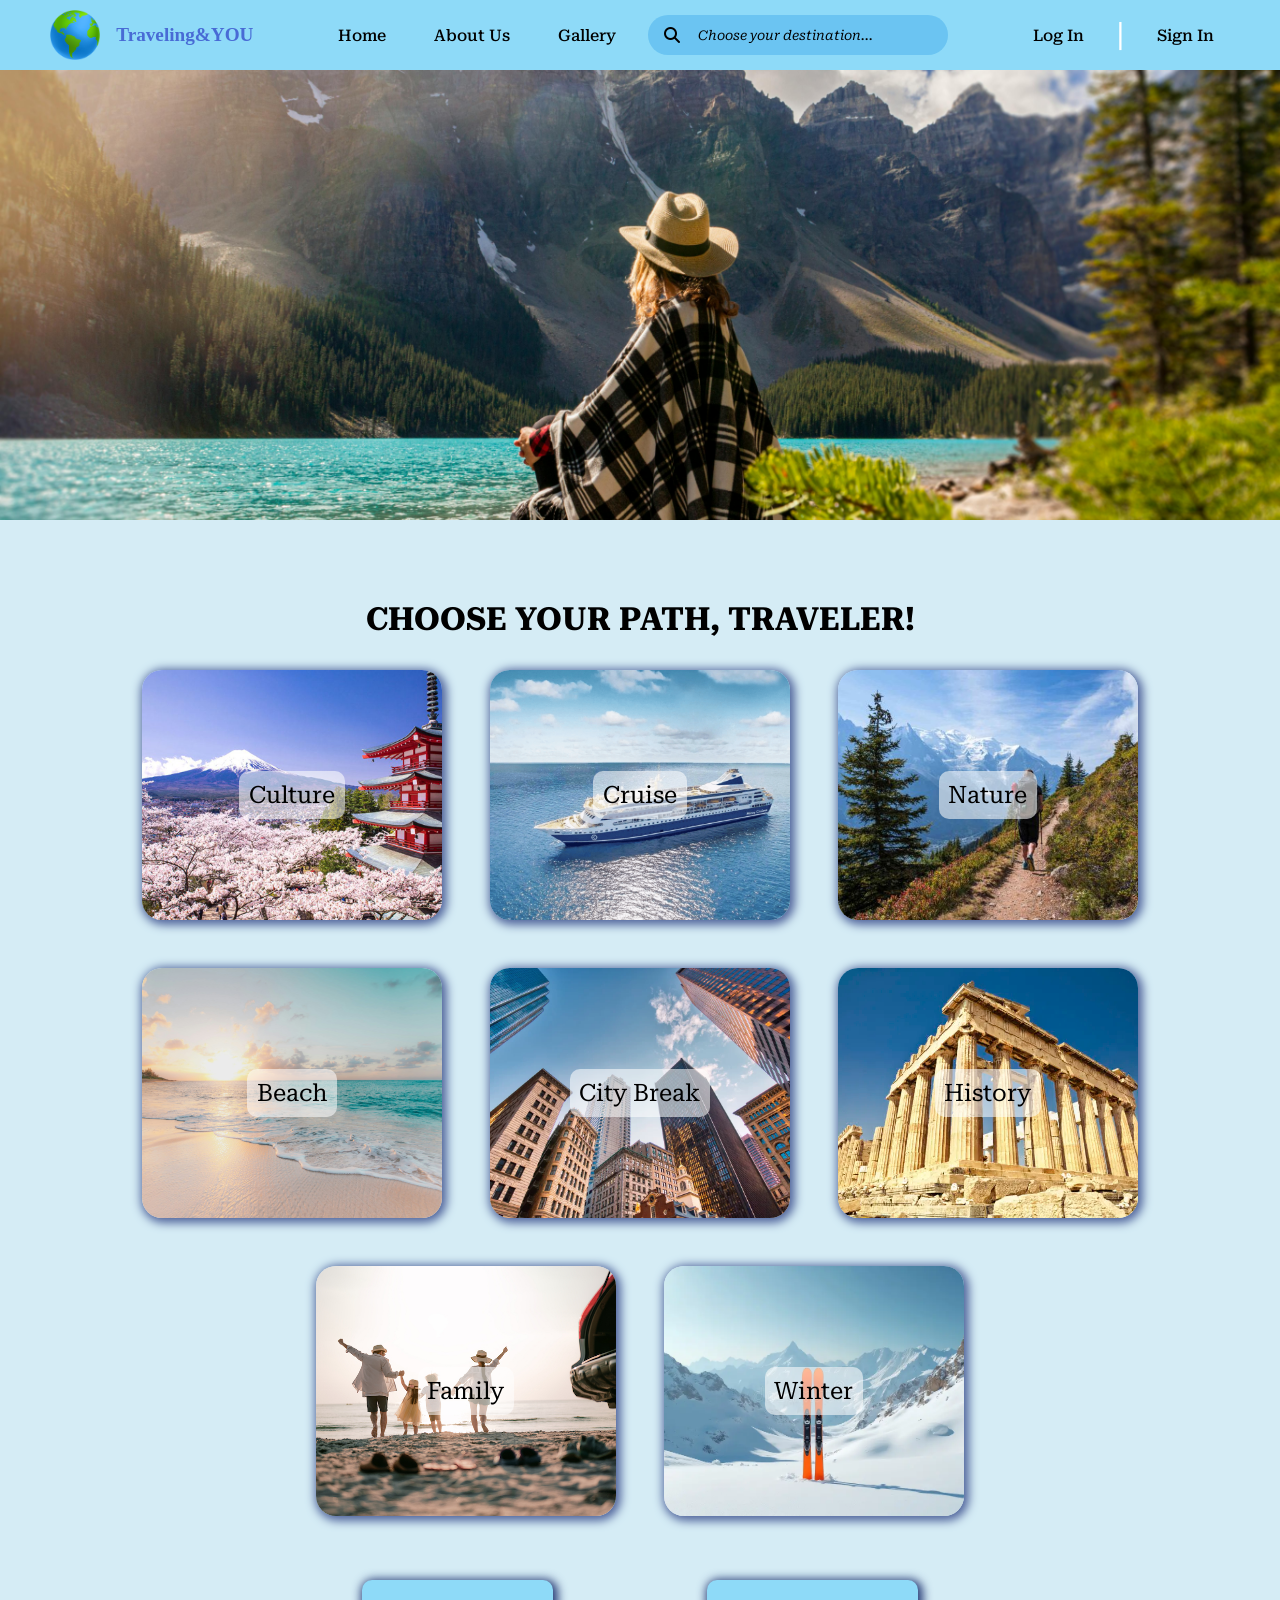
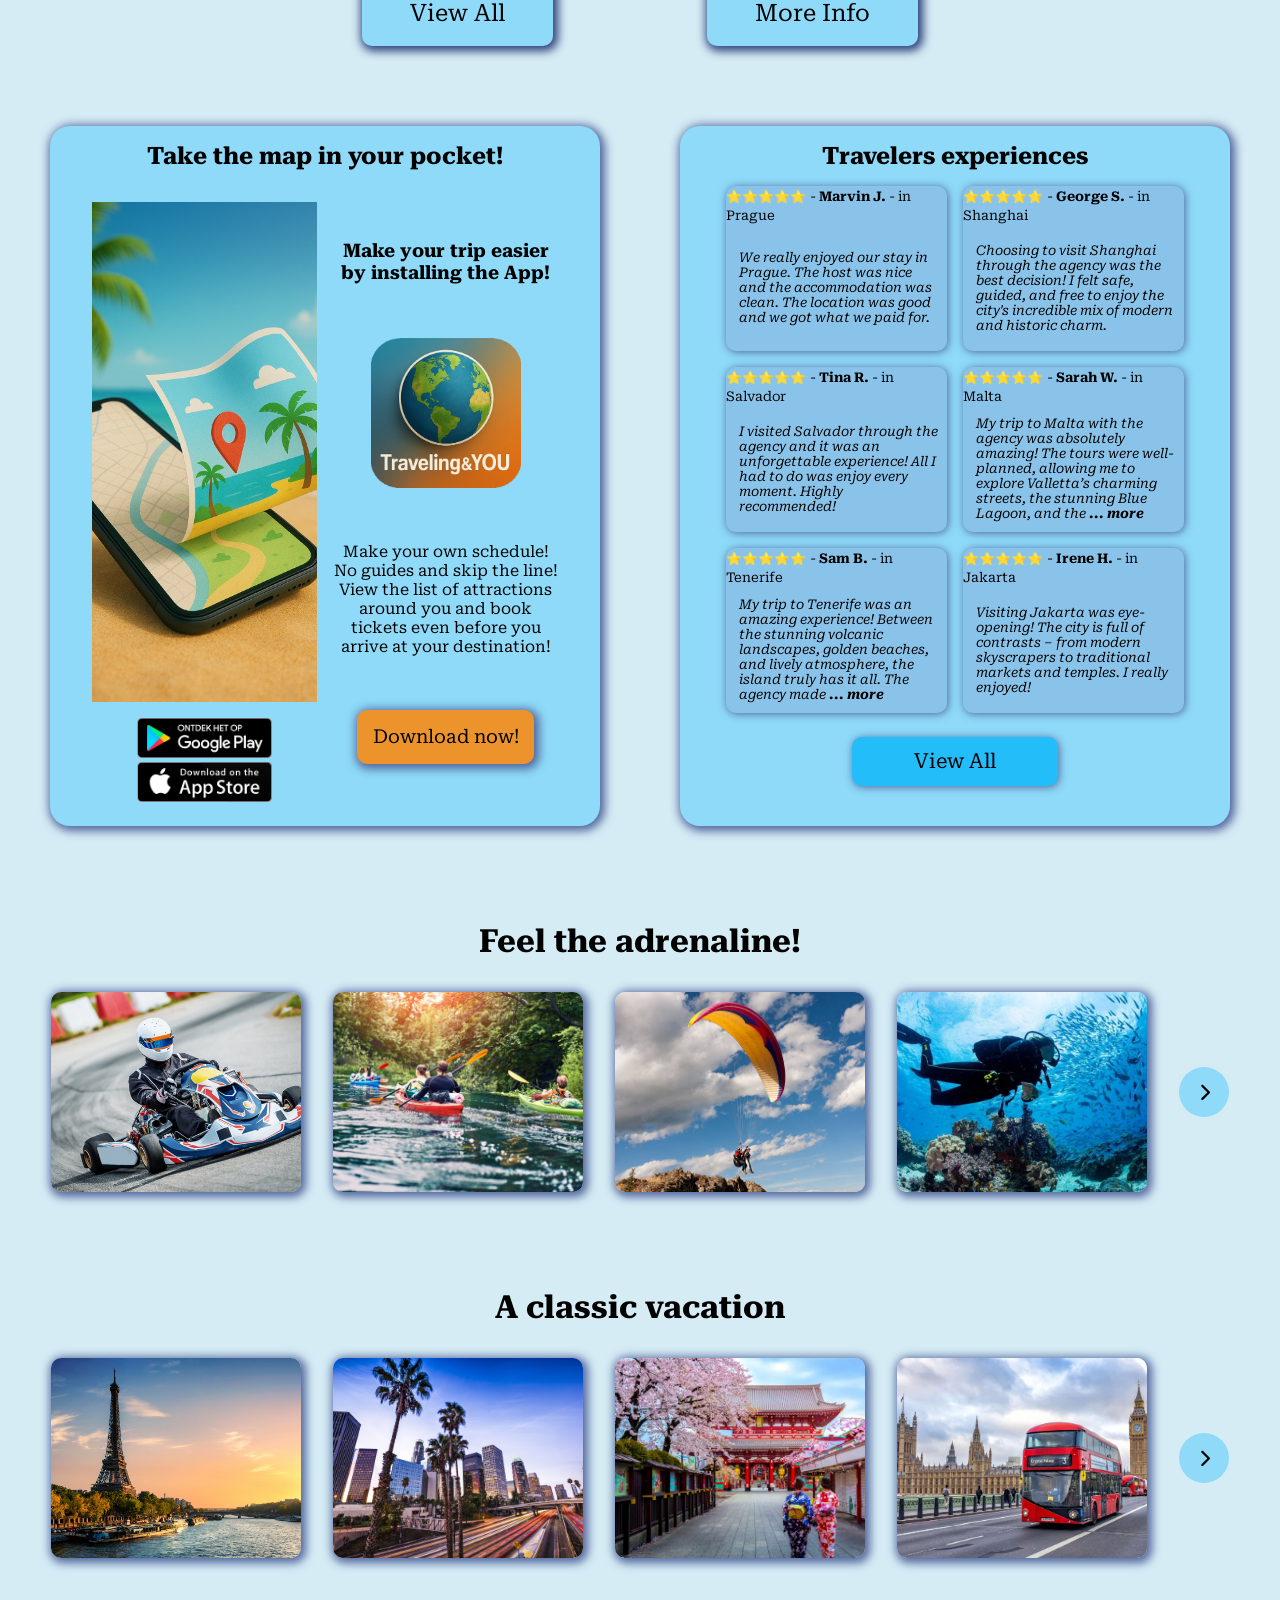
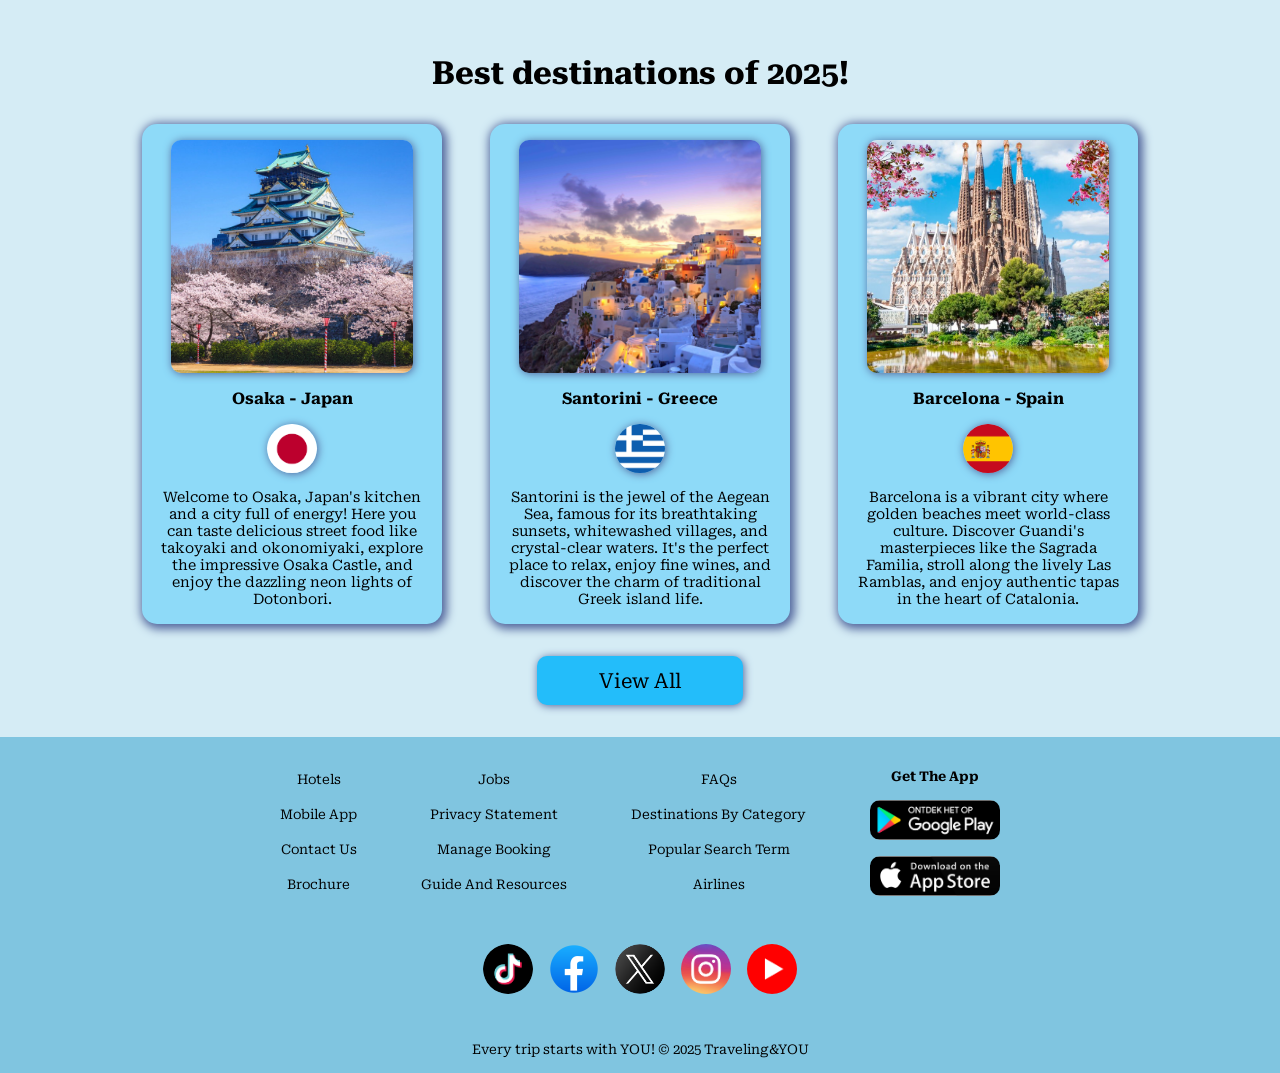
<file: index.html>
<!DOCTYPE html>
<html>


<head>

    <meta charset="UTF-8" />
    <meta name="viewport" content="width=device-width, initial-scale=1.0"/>
    <title>Traveling&YOU</title>
    <link rel="stylesheet" href="https://cdnjs.cloudflare.com/ajax/libs/font-awesome/6.5.0/css/all.min.css" />
    <link rel="preconnect" href="https://fonts.googleapis.com">
    <link rel="preconnect" href="https://fonts.gstatic.com" crossorigin>
    <link href="https://fonts.googleapis.com/css2?family=Edu+VIC+WA+NT+Hand:wght@400..700&family=Roboto+Serif:ital,opsz,wght@0,8..144,100..900;1,8..144,100..900&family=Roboto:ital,wght@0,100..900;1,100..900&display=swap" rel="stylesheet">
    <link rel="stylesheet" href="travel.css" />

</head>


<body>


                          <!--  HEADER  -->


<header>

    <div class="head logo">
        <img src="media/page-logo.png"> 
        <span>Traveling&YOU</span>
    </div>

    <div class=" head nav">
        <button class="nav-btn home">Home</button>
        <button class="nav-btn about">About Us</button>
        <button class="nav-btn galery">Gallery</button>

        <div class="search-bar">
            <i class="fa-solid fa-magnifying-glass"></i>
            <input type="text" placeholder="Choose your destination...">
        </div>
    </div>

    <div class=" head autentification">
        <button class="log">Log In</button>
        <p class="log">|</p>
        <button class="log"> Sign In</button>
        <i class="fa-solid fa-bars more"></i>
    </div>

</header>


    <div class="pagePhoto"></div>


    <div class="destination-packs">

        <h1>CHOOSE YOUR PATH, TRAVELER!</h1>
    

        <div class="destinations">

            <div class="culture vacantion"><button>Culture</button></div>
            <div class="cruise vacantion"><button>Cruise</button></div>
            <div class="nature vacantion"><button> Nature</button></div>
            <div class="beach vacantion"><button>Beach</button></div>
            <div class="cityBreak vacantion"><button>City Break</button></div>
            <div class="history vacantion"><button>History</button></div>
            <div class="family vacantion"><button>Family</button></div>
            <div class="winter vacantion"><button>Winter</button></div>

        </div>

        <div class="more-btns">
            <button class="viewAll btn">View All</button>
            <button class="moreInfo btn">More Info</button>
        </div>

    </div>


                          <!--  APP INFO & REVIEWS  -->



    <div class="app-n-reviews">


                                  <!--  APP INFO  -->

        <div class="app section">

            <div class="appTitle"><h2>Take the map in your pocket!</h2></div>

            <div class="appBox">

                <div class="b box1 hide">

                    <div class="ai-pic"></div>

                    <div class="store">
                        <img src="media/google-play.png">
                        <img src="media/apple-store.png">
                    </div>

                </div>

                <div class="b box2">
                    <h3>Make your trip easier by installing the App!</h3>
                    <div class="app-icon"></div>
                    <P>Make your own schedule! No guides and skip the line! View the list of 
                        attractions around you and book tickets even before you arrive at your 
                        destination!</P>
                    <button class="download-btn">Download now!</button>
                </div>

            </div>
            

        </div>


                                  <!--  REVIEWS  -->


        <div class="reviews section">
            <div class="title"><h2>Travelers experiences</h2></div>

            <div class="comments">

                <div class="box">
                    <div class="rating"><span class="stars">⭐⭐⭐⭐⭐</span> <small>- <b>Marvin J.</b> - in Prague</small></div>
                    <div class="user">
                        <div class="user-pic">MJ</div>
                        <small>We really enjoyed our stay in Prague. The host was nice and the accommodation was clean. The location was good and we got what we paid for.</small>
                    </div>
                </div>

                <div class="box hide2">
                    <div class="rating"><span class="stars">⭐⭐⭐⭐⭐</span> <small>- <b>George S.</b> - in Shanghai</small></div>
                    <div class="user">
                        <div class="user-pic">GS</div>
                        <small>Choosing to visit Shanghai through the agency was the best decision! I felt safe, guided, and free to enjoy the city's incredible mix of modern and historic charm.</small>
                    </div>
                </div>

                <div class="box">
                    <div class="rating"><span class="stars">⭐⭐⭐⭐⭐</span> <small>- <b>Tina R.</b> - in Salvador</small></div>
                    <div class="user">
                        <div class="user-pic">TR</div>
                        <small>I visited Salvador through the agency and it was an unforgettable experience! All I had to do was enjoy every moment. Highly recommended!</small>
                    </div>
                </div>

                <div class="box ">
                    <div class="rating"><span class="stars">⭐⭐⭐⭐⭐</span> <small>- <b>Sarah W.</b> - in Malta</small></div>
                    <div class="user">
                        <div class="user-pic">SW</div>
                        <small>My trip to Malta with the agency was absolutely amazing! The tours were well-planned, allowing me to explore Valletta’s charming streets, the stunning Blue Lagoon, and the <b>... more</b></small>
                    </div>
                </div>

                <div class="box hide">
                    <div class="rating"><span class="stars">⭐⭐⭐⭐⭐</span> <small>- <b>Sam B.</b> - in Tenerife</small></div>
                    <div class="user">
                        <div class="user-pic">SB</div>
                        <small>My trip to Tenerife was an amazing experience! Between the stunning volcanic landscapes, golden beaches, and lively atmosphere, the island truly has it all. The agency made <b>... more</b></small>
                    </div>
                </div>

                <div class="box hide">
                    <div class="rating"><span class="stars">⭐⭐⭐⭐⭐</span> <small>- <b>Irene H.</b> - in Jakarta</small></div>
                    <div class="user">
                        <div class="user-pic">IH</div>
                        <small>Visiting Jakarta was eye-opening! The city is full of contrasts – from modern skyscrapers to traditional markets and temples. I really enjoyed!</small>
                    </div>
                </div>

            </div>

            <button class="viewallbtn">View All</button>
        </div>

    </div>



                                  <!-- FEEL THE ADRENALINE -->

    
    <div class="adrenaline">

        <h1>Feel the adrenaline!</h1>

        <div class="activities-box">

            <div class="activities">
                <div class="activity carting"><button class="activity-btn">Carting</button></div>
                <div class="activity kayaking"><button class="activity-btn">Kayaking</button></div>
                <div class="activity paragliding"><button class="activity-btn">Paragliding</button></div>
                <div class="activity diving hide-slide"><button class="activity-btn">Diving</button></div>     
            </div>

            <i class="fa-solid fa-chevron-right"></i> 

            <button class="viewallbtn">View All</button>

        </div>
        
    </div>


                                 <!-- CLASSIC VACANTION -->

    
    <div class="classic">

        <h1>A classic vacation</h1>

        <div class="cityes-box">

            <div class="cityes">
                <div class="city paris"><button class="city-btn">Paris</button></div>
                <div class="city la"><button class="city-btn">Los Angeles</button></div>
                <div class="city tokyo"><button class="city-btn">Tokyo</button></div>
                <div class="city london hide-slide"><button class="city-btn">London</button></div>
            </div>

            <i class="fa-solid fa-chevron-right"></i> 

            <button class="viewallbtn">View All</button>

        </div>
        
    </div>



                                     <!-- BEST DESTINATION -->



    <div class="best-destination">

        <h1>Best destinations of 2025!</h1>

        <div class="gallery">

            <i class="fa-solid fa-chevron-left"></i>

            <div class="country-grid">

                <div class="best osaka">
                    <div class="bestpic osaka-pic"></div>
                    <h4>Osaka - Japan</h4>
                    <div class="country-flag japan"></div>
                    <p>Welcome to Osaka, Japan's kitchen and a city full of energy! Here you can taste delicious street food like takoyaki and okonomiyaki, explore the impressive Osaka Castle, and enjoy the dazzling neon lights of Dotonbori.</p>
                </div>

                <div class=" best santorini">
                    <div class="bestpic santorini-pic"></div>
                    <h4>Santorini - Greece</h4>
                    <div class="country-flag greece"></div>
                    <p>Santorini is the jewel of the Aegean Sea, famous for its breathtaking sunsets, whitewashed villages, and crystal-clear waters. It's the perfect place to relax, enjoy fine wines, and discover the charm of traditional Greek island life.</p>
                </div>

                <div class="best barcelona">
                    <div class="bestpic barcelona-pic"></div>
                    <h4>Barcelona - Spain</h4>
                    <div class="country-flag spain"></div>
                    <p>Barcelona is a vibrant city where golden beaches meet world-class culture. Discover Guandi's masterpieces like the Sagrada Familia, stroll along the lively Las Ramblas, and enjoy authentic tapas in the heart of Catalonia.</p>
                </div>

            </div>
            

            <i class="fa-solid fa-chevron-right"></i>

            <button class="viewallbtn">View All</button>

        </div>

    </div>
   


                                     <!-- FOOTER -->



    <footer>

        <div class="links">
            <div class="list">
                <a href="#"><small>Hotels</small></a>
                <a href="#"><small>Mobile App</small></a>
                <a href="#"><small>Contact Us</small></a>
                <a href="#"><small>Brochure</small></a>
            </div>

            <div class="list">
            <a href="#"><small>Jobs</small></a>
            <a href="#"><small>Privacy Statement</small></a>
            <a href="#"><small>Manage Booking</small></a>
            <a href="#"><small>Guide And Resources</small></a>
            </div>

            <div class="list">
                <a href="#"><small>FAQs</small></a>
                <a href="#"><small>Destinations By Category</small></a>
                <a href="#"><small>Popular Search Term</small></a>
                <a href="#"><small>Airlines</small></a>
            </div>

            <div class="list">
                <small><b>Get The App</b></small>
                <div class="getapp google-play"></div>
                <div class="getapp apple-store"></div>
            </div>
        </div>

        <div class="socials">
            <div class="icon tiktok"></div>
            <div class="icon facebook"></div>
            <div class="icon x"></div>
            <div class="icon instagram"></div>
            <div class="icon youtube"></div>
        </div>

        <small class="copyright">Every trip starts with YOU! &copy; 2025 Traveling&YOU<small>

</footer>


</body>

</html>
</file>
<file: travel.css>
:root{
    --bg-color: #d5ecf5;
    --header-color: #8edaf8;
    --site-name: #3b56cfd8;
    --search-bar: #289ae659;
    --pic-shadow: #51659c;
    --pic-shadow-hover: #2a3f79;
    --white-btn: #ffffff8e;
    --white-btn-hover: #ffffffbb;
    --btn-active: #86c1f1;
    --download-btn: #ec932c;
    --download-btn-hover: #f19f41;
    --download-btn-active: #dd892a;
    --footer-color: #80c5e0;

}

*{
    margin: 0;
    pad: 0;
    box-sizing: border-box;
    font-family: "Roboto Serif", cursive;
}

body{
    background-color: var(--bg-color);
}




            /* HEADER */



header{
    width: 100%;
    height: 70px;
    background-color: var(--header-color);
    display: flex;
    flex-direction: row;
    justify-content: space-around;
    padding: 0 1em;
}

.head{
    width: fit-content;
    height: 100%;
    display: flex;
    flex-direction: row;
    justify-content: center;
    align-items: center;
    gap: 1em;
    padding: 0 1em;
}


.logo img{
    width: 50px;
    height: auto;
    cursor: pointer;
}
.logo span{
    font-family: "Edu VIC WA NT Hand", cursive;
    font-weight: bold;
    font-size: 1.2rem;
    color: var(--site-name);
    cursor: pointer;
}



.search-bar{
    display: flex;
    justify-content: start;
    align-items: center;
    flex-direction: row;
    gap: 1em;
    border-radius: 25px;
    padding-left: 1em;
    background-color: var(--search-bar);
    height: 40px;
    width: 300px;
}
.search-bar input{
    border: none;
    outline: none;
    background-color: transparent;
    height: 100%;
    width: 100%;
}
.search-bar input::placeholder{
    font-style: italic;
    color: black;
}


.nav-btn, .autentification button{
    font-size: 1rem;
    padding: 1em;
    background-color: transparent;
    font-weight: 500;
    border: none;
    cursor: pointer;
    border-radius: 10px; 
    white-space: nowrap;
}
.autentification p{
    color: white;
    font-size: 2em;
}
.nav-btn:hover, 
.autentification button:hover, 
.more:hover{
    background-color: var(--search-bar);
    font-weight: bold;
}
.more{
    display: none;
    cursor: pointer;
    margin-left: 0.3em;
    padding: 0.7em;
    border-radius: 10px;
}


            /* HEAD-PICTURE */

.pagePhoto{
    width: 100%;
    height: 50vh;
    background-image: url(media/front-pic.jpg);
    background-size: cover;
    background-position: center;
}


            /* DESTINATIONS */


.destination-packs{
    width: 100%;
    height: fit-content;
    display: flex;
    flex-direction: column;
    justify-content: center;
    align-items: center;
    margin-top: 5em;
    padding: 0 1em;
    gap: 2em;
}

.destination-packs h1{
    text-align: center;
}

.destinations{
    display: flex;
    flex-wrap: wrap;
    gap: 3em;
    justify-content: center;
    align-items: center;
    width: 80%;
}
.vacantion{
    display: flex;
    justify-content: center;
    align-items: center;
    flex-direction: column;
    border-radius: 20px;
    background-position: center;
    background-size: cover;
    width: 300px;
    height: 250px;
    box-shadow: 2px 2px 10px 3px var(--pic-shadow);
    cursor: pointer;
    font-size: 2em;
}
.culture{
    background-image: url(media/culture.jpg);
}
.cruise{
    background-image: url(media/cruise.png);
}
.nature{
    background-image: url(media/nature.jpg);
}
.beach{
    background-image: url(media/beach.jpg);
}
.cityBreak{
    background-image: url(media/city-break.png);
}
.history{
    background-image: url(media/history.png);
}
.family{
    background-image: url(media/family.jpg);
}
.winter{
    background-image: url(media/winter.png);
}

.vacantion:hover,
.activity:hover,
.city:hover,
.best:hover{
    box-shadow: 2px 3px 10px 3px var(--pic-shadow-hover);
}

.vacantion button, 
.activity-btn,
.city-btn{
    font-size: 1.5rem;
    border: none;
    border-radius: 10px;
    padding: 0.4em;
    cursor: pointer;
    background-color: var(--white-btn);
}
.destinations button:hover, 
.activity-btn:hover,
.city-btn:hover{
    background-color: var(--white-btn-hover);
    box-shadow: 2px 3px 10px 3px var(--pic-shadow-hover);
}


.more-btns{
    width: 80%;
    height: fit-content;
    margin-top: 2em;
    display: flex;
    flex-direction: row;
    justify-content: space-around;
    align-items: center;
    padding: 0 9em;
}
.btn{
    cursor: pointer;
    font-size: 1.5rem;
    border: none;
    border-radius: 10px;
    padding: 0.8em 2em;
    background-color: var(--header-color);
    box-shadow: 2px 2px 10px 3px var(--pic-shadow-hover);
}

.btn:hover, 
.viewallbtn:hover{
    background-color: var(--search-bar);
    font-weight: 500;
}
.btn:active,
.viewallbtn:active{
    background-color: var(--btn-active);
}




            /*  APP INFO & REVIEWS */



.app-n-reviews{
    margin-bottom: 4em;
    width: 100%;
    height: fit-content;
    margin-top: 5em;
    display: grid;
    grid-template-columns: repeat(2, 700px);
    grid-template-rows: 700px;
    justify-content: center;
    gap: 5em;
}
.section{
    width: 100%;
    height: 100%;
    background-color: var(--header-color);
    box-shadow: 2px 2px 10px 3px var(--pic-shadow);
    border-radius: 20px;
    display: flex;
    flex-direction: column;
    align-items: center;
    padding: 1em;
}

            /*  APP INFO  */

.appBox{
    height: 100%;
    width: 90%;
    margin: 1em;
    display: flex;
    flex-direction: row;
    justify-content: space-evenly;
    gap: 1em;
}
.b{
    height: 100%;
    width: 50%;
    text-align: center;
    display: flex;
    flex-direction: column;
    justify-content: space-evenly;
    align-items: center;
    padding: 1em 0;
    gap: 1em;
}
.ai-pic{
    width: 100%;
    height: 500px;
    background-image: url(media/ai-pic.png);
    background-size: cover;
    background-position: center;
}
.store{
    width: 100%;
    height: 40px;
    display: flex;
    flex-direction: row;
    justify-content: space-between;
    align-items: center;
}
.store img{
    height: 100%;
    width: auto;
    cursor: pointer;
}
.app-icon{
    background-position: center;
    background-size: cover;
    background-image: url(media/app-pic.png);
    width: 200px;
    height: 200px;
    cursor: pointer;
}
.download-btn{
    font-size: 1.2rem;
    border: none;
    cursor: pointer;
    border-radius: 10px;
    padding: 0.8em;
    background-color: var(--download-btn);
    box-shadow: 2px 2px 10px 3px var(--pic-shadow);
}
.download-btn:hover{
    background-color: var(--download-btn-hover);
    font-weight: 500;
}
.download-btn:active{
    background-color: var(--download-btn-active);
}


            /*   REVIEWS   */


.reviews{
    gap: 1em;
}
.comments{
    display: grid;
    grid-template-columns: repeat(2, 45%);
    grid-template-rows: repeat(3, 165px);
    justify-content: center;
    gap: 1em;
    width: 95%;
    height: 80%;
}
.box{
    display: flex;
    justify-content: center;
    align-items: center;
    flex-direction: column;
    height: 100%;
    width: 100%;
    background-color: #8ac3e9;
    box-shadow: 1px 1px 8px #51659c;
    border-radius: 10px;
}
.user{
    display: flex;
    flex-direction: row;
    justify-content: center;
    align-items: center;
    width: 100%;
    height: 80%;
}
.user-pic{
    width: 45px;
    height: 45px;
    margin-left: 0.3em;
    border: 1px solid #5f5f5f;
    border-radius: 50%;
    display: flex;
    justify-content: center;
    align-items: center;
    background-color: #cccccc;
    color: #505050;
    font-weight: 500;
    cursor: pointer;
}
.small b{
    cursor: pointer;
}
.user small{
    height: auto;
    width: 14rem;
    margin-left: 1em;
    font-style: italic;
}
.viewallbtn{
    font-size: 1.3rem;
    border: none;
    cursor: pointer;
    border-radius: 10px;
    padding: 0.6em 3em;
    background-color: #23bdfa;
    box-shadow: 1px 1px 8px #51659c;
}
.user small{
    padding-right: 0.5em;
}



                        /*  FEEL THE ADRENALINE   */
                                 /*  &   */
                        /*  CLASSIC VACANTION   */

.adrenaline,
.classic{
    width: 100%;
    height: fit-content;
    display: flex;
    flex-direction: column;
    justify-content: center;
    align-items: center;
    margin: 6em 0;
    gap: 2em;
}
.activities-box,
.cityes-box{
    display: flex;
    flex-direction: row;
    justify-content: center;
    align-items: center;
    width: fit-content;
    gap: 2em;
}
.activities-box button,
.cityes-box button{
    display: none;
}
.activities,
.cityes{
    display: grid;
    grid-template-columns: repeat(4, 300px);
    grid-template-rows: 220px;
    gap: 3em;
}
.activity,
.city{
    border-radius: 10px;
    background-position: center;
    background-size: cover;
    display: flex;
    justify-content: center;
    align-items: center;
    box-shadow: 2px 2px 10px 3px var(--pic-shadow);
    cursor: pointer;
}
.carting{
    background-image: url(media/carting.jpg);
}
.kayaking{
    background-image: url(media/canoe.jpg);
}
.paragliding{
    background-image: url(media/paragliding.jpg);
}
.diving{
    background-image: url(media/diving.jpg);
}
.paris{
    background-image: url(media/classic-paris.jpg);
}
.la{
    background-image: url(media/classic-la.png);
}
.tokyo{
    background-image: url(media/classic-tokyo.png);
}
.london{
    background-image: url(media/classic-london.jpg);
}
.activities-box i,
.cityes-box i,
.gallery i{
    background-color: var(--header-color);
    border-radius: 50%;
    padding: 1em;
    display: flex;
    justify-content: center;
    align-items: center;
    width: 50px;
    height: 50px;
    font-size: 1.1rem;
    cursor: pointer;
}
.activities-box i:hover,
.cityes-box i:hover,
.gallery i:hover{
    background-color: var(--search-bar);
    box-shadow: 1px 1px 8px var(--pic-shadow-hover);
}
.activities-box i:active,
.cityes-box i:active,
.gallery i:active{
    background-color: var(--btn-active);
}



                        /*   BEST DESTINATION   */



.best-destination{
    display: flex;
    flex-direction: column;
    justify-content: center;
    align-items: center;
}
.gallery{
    display: flex;
    flex-direction: row;
    justify-content: center;
    align-items: center;
    gap: 2em;
    margin: 2em 0;
    width: fit-content;
    height: fit-content;
}
.country-grid{
    display: grid;
    grid-template-columns: repeat(3, 370px);
    grid-template-rows: 550px;
    gap: 3em;
}
.best{
    display: flex;
    flex-direction: column;
    justify-content: center;
    align-items: center;
    text-align: center;
    background-color: var(--header-color);
    border-radius: 15px;
    gap: 1em;
    padding: 1em;
    cursor: pointer;
    box-shadow: 2px 2px 10px 3px var(--pic-shadow);
}
.bestpic{
    width: 80%;
    height: 60%;
    background-position: center;
    background-size: cover;
    box-shadow: 1px 1px 8px var(--pic-shadow);
    border-radius: 10px;
}
.country-flag{
    border-radius: 50%;
    width: 60px;
    height: 60px;
    background-position: center;
    background-size: cover;
    box-shadow: 1px 1px 8px var(--pic-shadow);
}
.osaka-pic{
    background-image: url(media/best-osaka.jpg);
}
.santorini-pic{
    background-image: url(media/best-santorini.jpg);
}
.barcelona-pic{
    background-image: url(media/best-barcelona.jpg);
}
.japan{
    background-image: url(media/japan-flag.png);
}
.greece{
    background-image: url(media/greece-flag.png);
}
.spain{
    background-image: url(media/spain-flag.png);
}
.gallery button{
    display: none;
}




                        /*   FOOTER   */


footer{
    background-color: var(--footer-color);
    display: flex;
    flex-direction: column;
    justify-content: center;
    align-items: center;
    height: fit-content;
    gap: 3em;
    padding: 2em 0 1em;
    text-align: center;
}
.links{
    display: flex;
    flex-direction: row;
    gap: 4em;
}
.list{
    display: flex;
    flex-direction: column;
    gap: 1em;
}
.list a{
    text-decoration: none;
    color: black;
}
.list a:hover{
    text-decoration: underline;
}
.getapp{
    width: 130px;
    height: 40px;
    background-position: center;
    background-size: cover;
    cursor: pointer;
    border-radius: 10px;
}
.apple-store{
    background-image: url(media/apple-store.png);    
}
.google-play{
    background-image: url(media/google-play.png);
}
.socials{
    width: fit-content;
    height: auto;
    display: flex;
    flex-direction: row;
    gap: 1em;
}
.icon{
    border-radius: 50%;
    height: 50px;
    width: 50px;
    background-position: center;
    background-size: cover;
    cursor: pointer;
}
.tiktok{
    background-image: url(media/tiktok.png);
}
.facebook{
    background-image: url(media/facebook.png);
}
.x{
    background-image: url(media/X.png);
}
.instagram{
    background-image: url(media/instagram.png);
}
.youtube{
    background-image: url(media/youtube.png);
}



                        /*   PAGE-SIZING   */




@media (max-width: 1500px){
    .app-n-reviews{
        grid-template-columns: repeat(2, 550px);
        grid-template-rows: 700px;
    }
    .comments{
        display: grid;
        grid-template-columns: repeat(2, 45%);
        grid-template-rows: repeat(3, 165px);
    }
    .user-pic{
        display: none;
    }
    .stars{
        font-size: 0.8em;
    }
    .app-icon{
        width: 150px;
        height: 150px;
    }
    .store{
        width: 100%;
        height: auto;
        display: flex;
        flex-direction: column;
        gap: 0.2em;
    }
    .store img{
        height: 40px;
        width: auto;
        cursor: pointer;
    }
}
@media (max-width: 1440px){
    .activities,
    .cityes{
        grid-template-columns: repeat(4, 250px);
        grid-template-rows: 200px;
        gap: 2em;
    }
    .country-grid{
        grid-template-columns: repeat(3, 300px);
        grid-template-rows: 500px;
    }
    .best p{
        font-size: 0.9em;
    }
    .bestpic{
        width: 90%;
        height: 50%;
    }
    .country-flag{
        width: 50px;
        height: 50px;
    }
    .gallery i{
        display: none;
    }
    .gallery button{
        display: block;
    }
    .gallery{
        flex-direction: column;
    }
}
@media (max-width: 1190px){
    .app-n-reviews{
        grid-template-columns: repeat(2, 500px);
        grid-template-rows: 500px;
        gap: 2em;
    }
    .hide{
        display: none;
    }
    .box2{
        width: 100%;
    }
    .comments{
        grid-template-rows: repeat(2, 165px);
    }
    .activities,
    .cityes{
        grid-template-columns: repeat(4, 200px);
        grid-template-rows: 150px;
        gap: 2em;
    }
    .activity-btn,
    .city-btn{
        font-size: 1.2rem;
    }
    .adrenaline h1,
    .classic h1{
        font-size: 1.7rem;
    }
    .activities-box i,
    .cityes-box i{
        width: 40px;
        height: 40px;
    }
}
@media (max-width: 1155px){
    .search-bar{
        display: none;
    }
    .more{
        display: flex;
    }
    header{
        padding: 0;
    }
}
@media (max-width: 1024px){
    .more-btns{
        padding: 0;
    }
    .app-n-reviews{
        grid-template-columns: 600px;
        grid-template-rows: repeat(2, 700px);
        gap: 4em;
    }
    .app-icon{
        width: 200px;
        height: 200px;
    }
    .box2 h3{
        font-size: 1.4rem;
    }
    .box2 p{
        font-size: 1.1rem;
    }
    .box{
        display: block;
    }
    .activities,
    .cityes{
        grid-template-columns: repeat(3, 200px);
        grid-template-rows: 150px;
        gap: 2em;
    }
    .hide-slide{
        display: none;
    }
    .country-grid{
        grid-template-columns: 500px;
        grid-template-rows: repeat(3, 200px);
        gap: 2em;
    }
    .best{
        flex-direction: row;
    }
    .best h4,
    .country-flag{
        display: none;
    }
    .bestpic{
        width: 50%;
        height: 90%;
    }
    .best p{
        width: 40%;
    }
}
@media (max-width: 880px){
    .nav{
        display: none;
    }
    header{
        justify-content: space-between;
    }
    .destinations{
        display: grid;
        width: 100%;
        max-width: 650px;
        gap: 2.5em;
        grid-template-columns: repeat(auto-fit, minmax(200px, 1fr));
    }
    .vacantion{
        width: 100%;
    }
    .btn{
        font-size: 1.2rem;
    }
}
@media (max-width: 768px){
    .activities,
    .cityes{
        grid-template-columns: repeat(2, 200px);
        grid-template-rows: repeat(2, 150px);
        gap: 2em;
    }
    .hide-slide{
        display: flex;
    }
    .activities-box button,
    .cityes-box button{
        display: flex;
    }
    .activities-box i,
    .cityes-box i{
        display: none;
    }
    .activities-box,
    .cityes-box{
        flex-direction: column;
    }
    .links{
        display: grid;
        grid-template-columns: repeat(2, 150px);
        grid-template-rows: repeat(2, 150px);
        gap: 1.5em;
    }
}
@media (max-width: 600px){
    .app-n-reviews{
        grid-template-columns: 420px;
        grid-template-rows: repeat(2, 550px);
        gap: 4em;
    }
    .hide{
        display: none;
    }
    .comments{

        grid-template-columns: repeat(2, 45%);
        grid-template-rows: repeat(3, 200px);

    }
}
@media (max-width: 555px){
    .log{
        display: none;
    }
    .destinations{
        width: 90%;
        grid-template-columns: repeat(2, 1fr);
        grid-template-rows: repeat(4, 200px);
        gap: 2em;
    }
    .vacantion{
        height: 100%;
    }
    .more-btns{
        flex-wrap: wrap;
        gap: 2em;

    }
    .vacantion button{
        font-size: 1.2rem;
    }
    .country-grid{
        grid-template-columns: 300px;
        grid-template-rows: repeat(3, 300px);
        gap: 2em;
    }
    .best p{
        display: none;
    }
    .best h4{
        display: block;
    }
    .best{
        flex-direction: column;
    }
    .bestpic{
        width: 90%;
    }
    .best-destination h1{
        font-size: 1.6rem;
        text-align: center;
    }
}
@media (max-width: 425px){
    .logo img{
        width: 40px;
    }
    .logo span{
        font-size: 1rem;
    }
    .destinations{
        grid-template-rows: repeat(4, 180px);
    }
    .app-n-reviews{
        grid-template-columns: 300px;
        grid-template-rows: repeat(2, 550px);
    }
    .app-icon{
        width: 150px;
        height: 150px;
    }
    .box2 h3{
        font-size: 1.2rem;
    }
    .box2 p{
        font-size: 1rem;
    }
    .download-btn{
        font-size: 1.1rem;
        padding: 0.8em;
    }
    .section{
        text-align: center;
    }
    .hide2{
        display: none;
    }
    .comments{
        display: grid;
        grid-template-columns: 1fr;
        grid-template-rows: repeat(3, 130px);
    }
    .reviews button{
        font-size: 1rem;
        margin-top: 0.5em;
    }
    .activities,
    .cityes{
        grid-template-columns: repeat(2, 120px);
        grid-template-rows: repeat(2, 100px);
    }
    .activities-box button,
    .cityes-box button{
        font-size: 1rem;
    }
    .country-grid{
        grid-template-columns: 280px;
        grid-template-rows: repeat(3, 280px);
        gap: 2em;
    }
    .links{
        display: grid;
        grid-template-columns: repeat(2, 130px);
        grid-template-rows: repeat(2, 170px);
    }
    .icon{
        width: 40px;
        height: 40px;
    }
    .getapp{
        width: 120px;
        height: 35px;
    }
}
</file>
